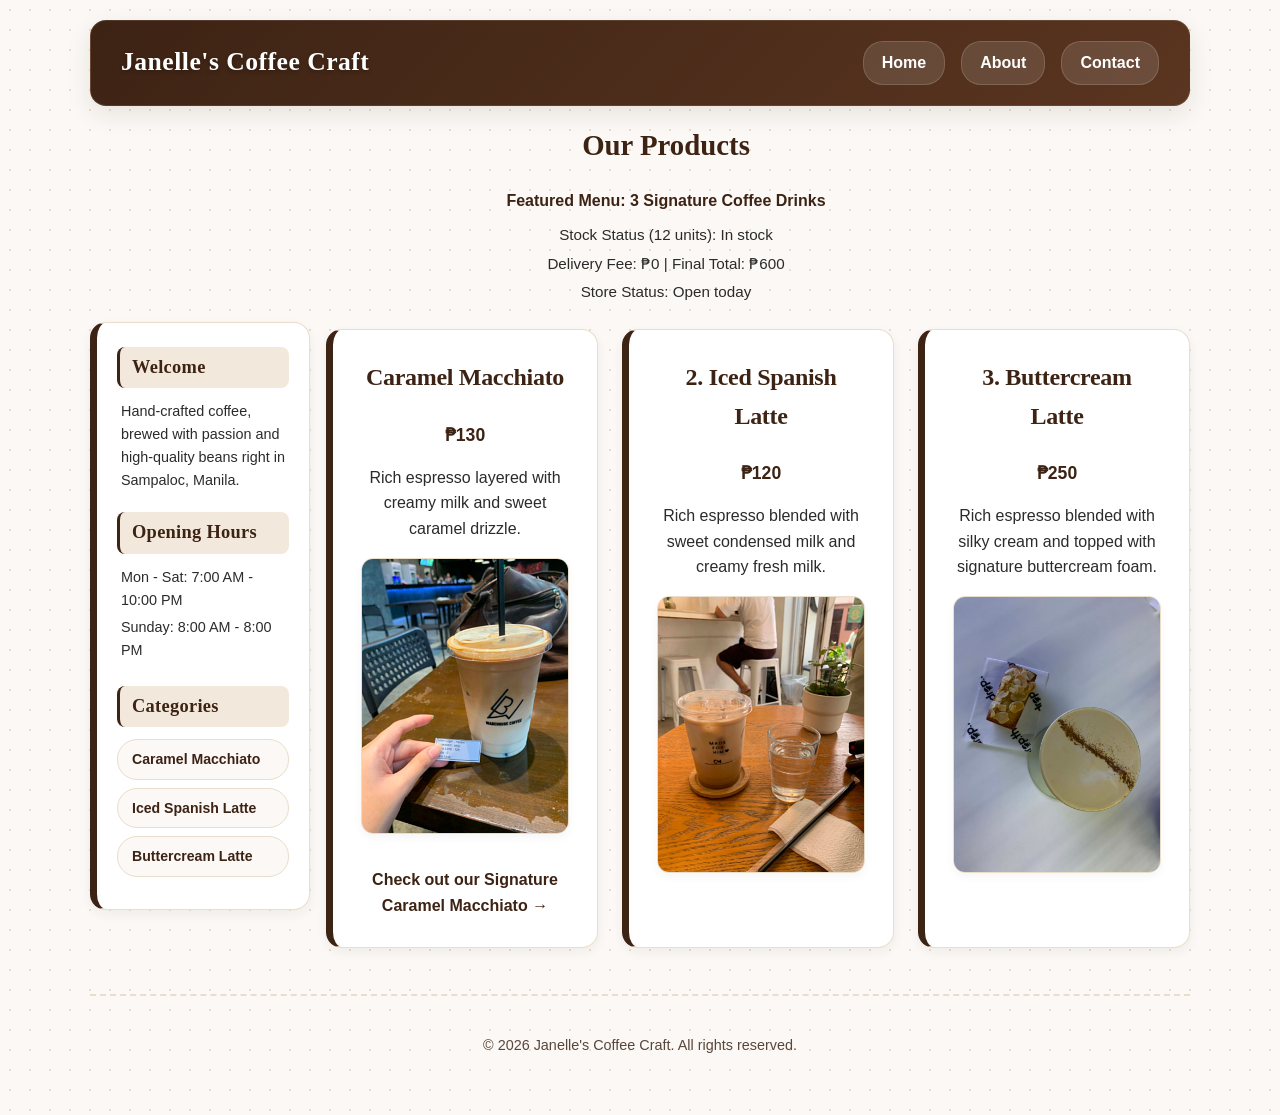
<file: index.html>
<!DOCTYPE html>
<html lang="en">
<head>
  <meta charset="UTF-8">
  <meta name="viewport" content="width=device-width, initial-scale=1.0">
  <title>Janelle's Coffee Craft - Home</title>
  <link rel="stylesheet" href="style.css">
</head>
<body>

  <div class="page">

    <!-- Grid Area: masthead -->
    <header class="site-header">
      <h1><a href="index.html" id="guide-title">Janelle's Coffee Craft</a></h1>
      <nav>
        <ul>
          <li><a href="index.html">Home</a></li>
          <li><a href="about.html">About</a></li>
          <li><a href="contact.html">Contact</a></li>
        </ul>
      </nav>
    </header>

    <!-- Grid Area: side (Direct child of .page) -->
    <aside style="margin-top: 0;">
      <div class="aside-welcome">
        <h3>Welcome</h3>
        <p>Hand-crafted coffee, brewed with passion and high-quality beans right in Sampaloc, Manila.</p>
      </div>

      <h3>Opening Hours</h3>
      <p>Mon - Sat: 7:00 AM - 10:00 PM</p>
      <p>Sunday: 8:00 AM - 8:00 PM</p>

      <h3>Categories</h3>
      <ul>
        <li><a href="#">Caramel Macchiato</a></li>
        <li><a href="#">Iced Spanish Latte</a></li>
        <li><a href="#">Buttercream Latte</a></li>
      </ul>
    </aside>

    <!-- Grid Area: main -->
    <main>
      <!-- Perfectly centered relative to the product cards by offsetting the sidebar width -->
      <div style="text-align: center; margin-bottom: 25px; margin-left: -110px;">
        <h2 class="section-title">Our Products</h2>

        <!-- JS Computed Calculation Display -->
        <p id="review-count" style="font-weight: bold; color: var(--brand-color); text-align: center; margin-bottom: 10px;"></p>

        <!-- Activity 8.4 Decision Outputs -->
        <div style="text-align: center; font-size: 0.95rem;">
          <p id="stock-status" style="margin: 4px 0;"></p>
          <p id="delivery-check" style="margin: 4px 0;"></p>
          <p id="shop-status-note" style="margin: 4px 0;"></p>
        </div>
      </div>

      <!-- Flexbox container for side-by-side product cards -->
      <div class="product-grid">

        <!-- Coffee Item 1 -->
        <div class="product-card">
          <h3>Caramel Macchiato</h3>
          <p class="product-price">₱130</p>
          <p>Rich espresso layered with creamy milk and sweet caramel drizzle.</p>
          <a href="products/caramel-macchiato.html">
            <img src="coffee1.jpg" alt="Caramel Macchiato" width="280"><br><br>
            <b>Check out our Signature Caramel Macchiato &rarr;</b>
          </a>
        </div>

        <!-- Coffee Item 2 -->
        <div class="product-card">
          <h3>2. Iced Spanish Latte</h3>
          <p class="product-price">₱120</p>
          <p>Rich espresso blended with sweet condensed milk and creamy fresh milk.</p>
          <img src="coffee2.jpg" alt="Iced Spanish Latte" width="280">
        </div>

        <!-- Coffee Item 3 -->
        <div class="product-card">
          <h3>3. Buttercream Latte</h3>
          <p class="product-price">₱250</p>
          <p>Rich espresso blended with silky cream and topped with signature buttercream foam.</p>
          <img src="coffee3.jpg" alt="Buttercream Latte" width="280">
        </div>

      </div>

    </main>

    <!-- Grid Area: foot -->
    <footer>
      <p id="footer-copyright">&copy; 2026 Janelle's Coffee Craft. All rights reserved.</p>
    </footer>

  </div>

  <!-- Activity 8.2 / 8.4 Linked Script -->
  <script src="script.js"></script>
</body>
</html>
</file>
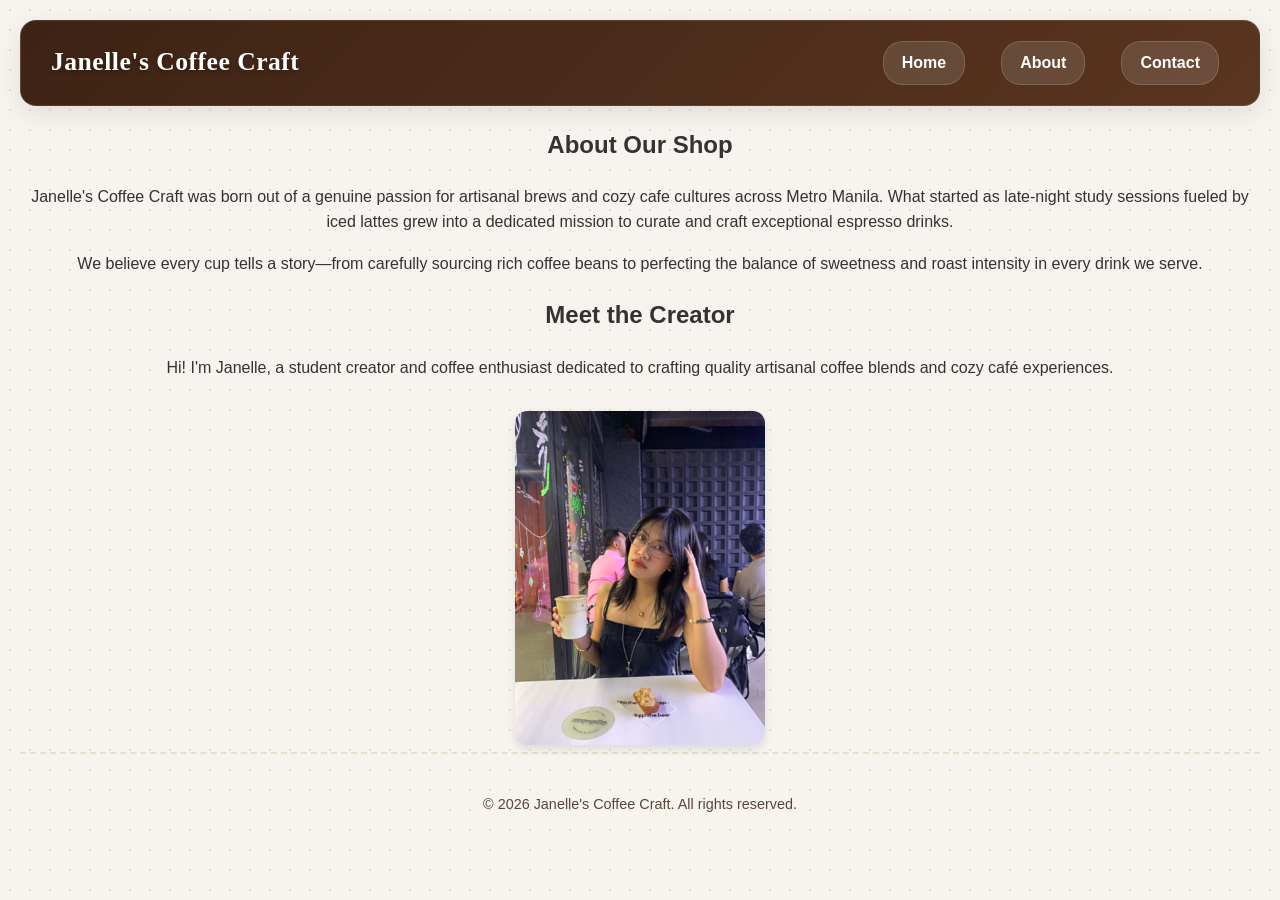
<file: about.html>
<!DOCTYPE html>
<html lang="en">
<head>
  <meta charset="UTF-8">
  <meta name="viewport" content="width=device-width, initial-scale=1.0">
  <title>Janelle's Coffee Craft - About</title>
  <link rel="stylesheet" href="style.css">
  <style>
    body {
      font-family: Arial, sans-serif;
      background-color: #f7f3ef;
      color: #333333;
      text-align: center;
      margin: 0;
      padding: 20px;
    }

    nav a {
      color: #ffffff !important;
      font-weight: bold;
      text-decoration: none;
      margin: 0 10px;
    }

    nav a:hover {
      color: #d4c3b3 !important;
    }

    /* Task 5.2 requirement: Accessible focus state for links */
    a:focus {
      outline: 3px solid #4a2c2a;
      outline-offset: 2px;
    }

    main {
      max-width: 650px;
      margin: 0 auto;
      text-align: center;
    }

    .profile-img {
      width: 250px;
      height: auto;
      border-radius: 12px;
      margin-top: 15px;
      box-shadow: 0 4px 10px rgba(0, 0, 0, 0.1);
    }
  </style>
</head>
<body>

  <header>
    <h1 id="guide-title" style="color: #ffffff;">Janelle's Coffee Craft</h1>
    <nav style="color: #ffffff;">
      <ul>
        <li><a href="index.html" style="color: #ffffff;">Home</a></li>
        <li><a href="about.html" style="color: #ffffff;">About</a></li>
        <li><a href="contact.html" style="color: #ffffff;">Contact</a></li>
      </ul>
    </nav>
  </header>

  <main>
    <h2>About Our Shop</h2>
    <p>Janelle's Coffee Craft was born out of a genuine passion for artisanal brews and cozy cafe cultures across Metro Manila. What started as late-night study sessions fueled by iced lattes grew into a dedicated mission to curate and craft exceptional espresso drinks.</p>
    
    <p>We believe every cup tells a story—from carefully sourcing rich coffee beans to perfecting the balance of sweetness and roast intensity in every drink we serve.</p>

    <h2>Meet the Creator</h2>
    <p>Hi! I'm Janelle, a student creator and coffee enthusiast dedicated to crafting quality artisanal coffee blends and cozy café experiences.</p>

    <img src="profile.jpg" alt="Janelle - Creator of Janelle's Coffee Craft" class="profile-img">
  </main>

  <footer>
    <p id="footer-copyright">&copy; 2026 Janelle's Coffee Craft. All rights reserved.</p>
  </footer>

  <!-- Linked script for Activity 8.2 -->
  <script src="script.js"></script>
</body>
</html>
</file>
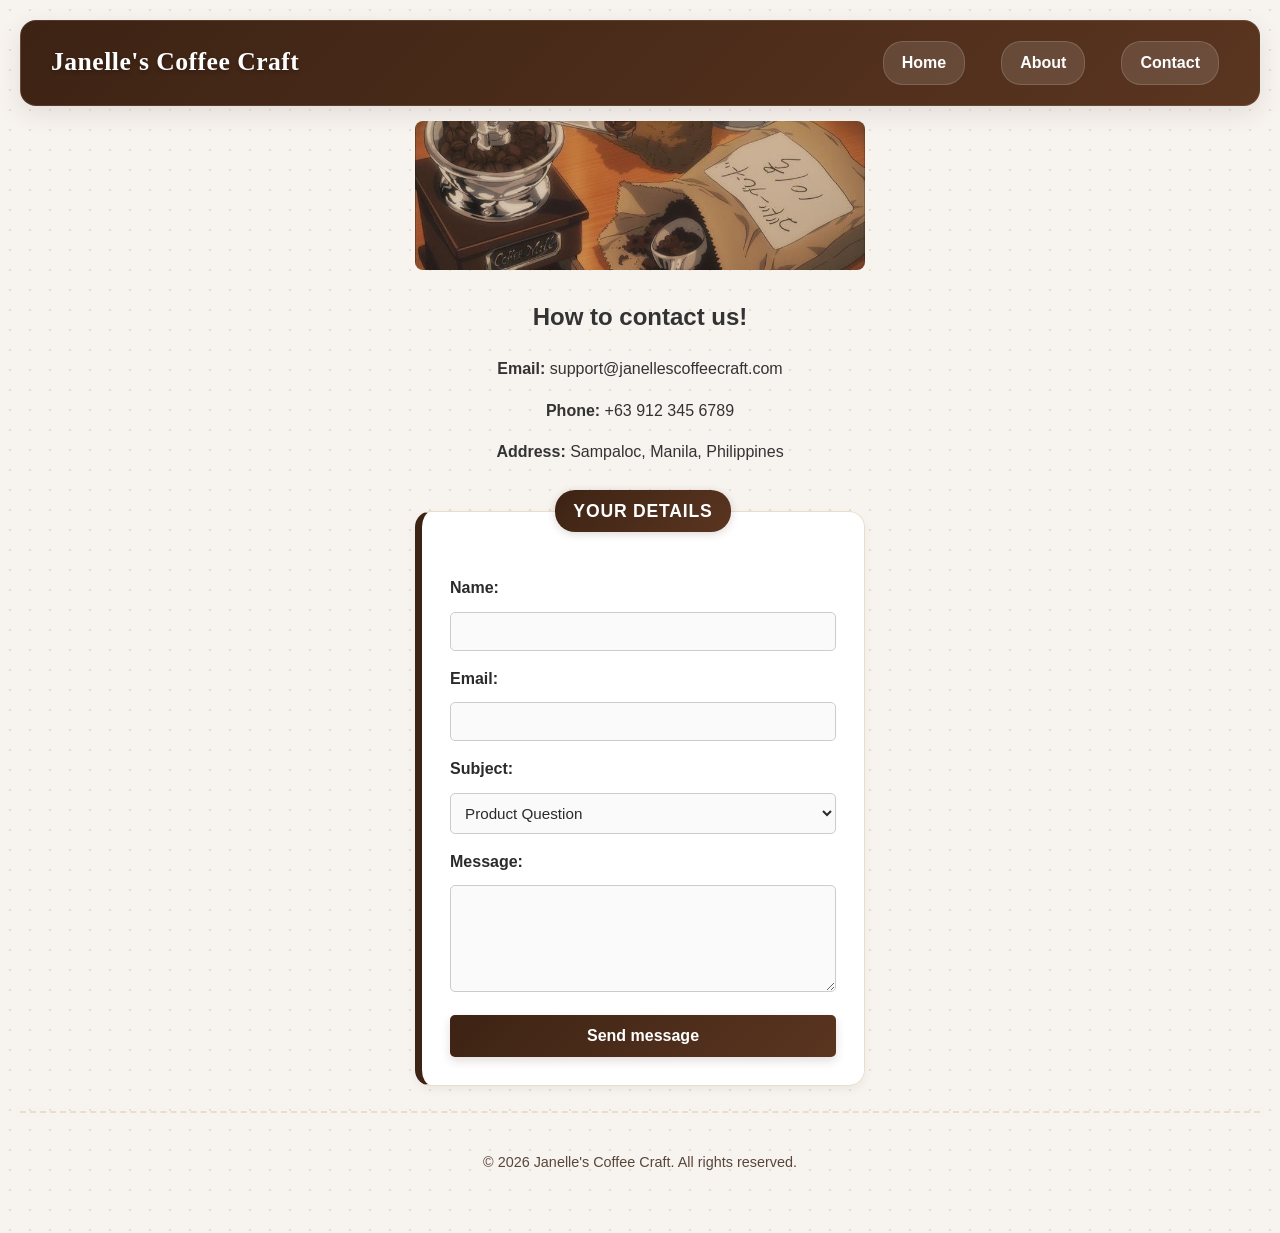
<file: contact.html>
<!DOCTYPE html>
<html lang="en">
<head>
  <meta charset="UTF-8">
  <meta name="viewport" content="width=device-width, initial-scale=1.0">
  <title>Janelle's Coffee Craft - Contact</title>
  <link rel="stylesheet" href="style.css">
  <style>
    /* Body & Page Colors */
    body {
      font-family: Arial, sans-serif;
      background-color: #f7f3ef;
      color: #333333;
      text-align: center;
      margin: 0;
      padding: 20px;
    }

    /* Navigation Links */
    nav a {
      color: #ffffff !important;
      font-weight: bold;
      text-decoration: none;
      margin: 0 10px;
    }

    nav a:hover {
      color: #d4c3b3 !important;
    }

    /* Form Card Container */
    form {
      max-width: 450px;
      margin: 25px auto;
      text-align: left;
    }

    fieldset {
      background-color: #ffffff;
      border: 2px solid #d7c4b7;
      border-radius: 10px;
      padding: 20px 25px;
      box-shadow: 0 4px 10px rgba(0, 0, 0, 0.05);
    }

    legend {
      font-weight: bold;
      color: #4a2c2a;
      padding: 0 8px;
      font-size: 1.1rem;
    }

    /* Input Fields & Dropdown */
    input[type="text"],
    input[type="email"],
    select,
    textarea {
      width: 100%;
      padding: 10px;
      margin-top: 5px;
      margin-bottom: 15px;
      border: 1px solid #ccc;
      border-radius: 5px;
      box-sizing: border-box;
      background-color: #fafafa;
    }

    /* Accessible Focus State for Keyboard Users (Task 5.2 requirement) */
    input:focus,
    select:focus,
    textarea:focus,
    button:focus {
      border-color: #4a2c2a;
      outline: 3px solid #4a2c2a;
      outline-offset: 2px;
      background-color: #ffffff;
    }

    /* Submit Button */
    button[type="submit"] {
      width: 100%;
      background-color: #4a2c2a;
      color: #ffffff;
      padding: 12px;
      border: none;
      border-radius: 5px;
      font-size: 1rem;
      font-weight: bold;
      cursor: pointer;
    }

    button[type="submit"]:hover {
      background-color: #6b3e3b;
    }
  </style>
</head>
<body>

  <header>
    <h1 id="guide-title" style="color: #ffffff;">Janelle's Coffee Craft</h1>
    <nav style="color: #ffffff;">
      <ul>
        <li><a href="index.html" style="color: #ffffff;">Home</a></li>
        <li><a href="about.html" style="color: #ffffff;">About</a></li>
        <li><a href="contact.html" style="color: #ffffff;">Contact</a></li>
      </ul>
    </nav>
  </header>

  <main>
    <img src="contact-banner.jpg" alt="Anime coffee bean grinder aesthetic banner" width="450" style="height: auto; border-radius: 8px; margin-top: 15px;">

    <h2>How to contact us!</h2>

    <p><strong>Email:</strong> support@janellescoffeecraft.com</p>
    <p><strong>Phone:</strong> +63 912 345 6789</p>
    <p><strong>Address:</strong> Sampaloc, Manila, Philippines</p>

    <form action="contact.html" method="get">
      <fieldset>
        <legend>Your details</legend>

        <label for="user-name">Name:</label>
        <input type="text" id="user-name" name="user-name" required>

        <label for="user-email">Email:</label>
        <input type="email" id="user-email" name="user-email" required>

        <label for="subject">Subject:</label>
        <select id="subject" name="subject">
          <option value="product-question">Product Question</option>
          <option value="order-status">Order Status</option>
          <option value="wholesale-inquiry">Wholesale Enquiry</option>
          <option value="something-else">Something Else</option>
        </select>

        <label for="message">Message:</label>
        <textarea id="message" name="message" rows="5" required></textarea>

        <button type="submit">Send message</button>
      </fieldset>
    </form>
  </main>

  <footer>
    <p id="footer-copyright">&copy; 2026 Janelle's Coffee Craft. All rights reserved.</p>
  </footer>

  <!-- Linked script for Activity 8.2 -->
  <script src="script.js"></script>
</body>
</html>
</file>
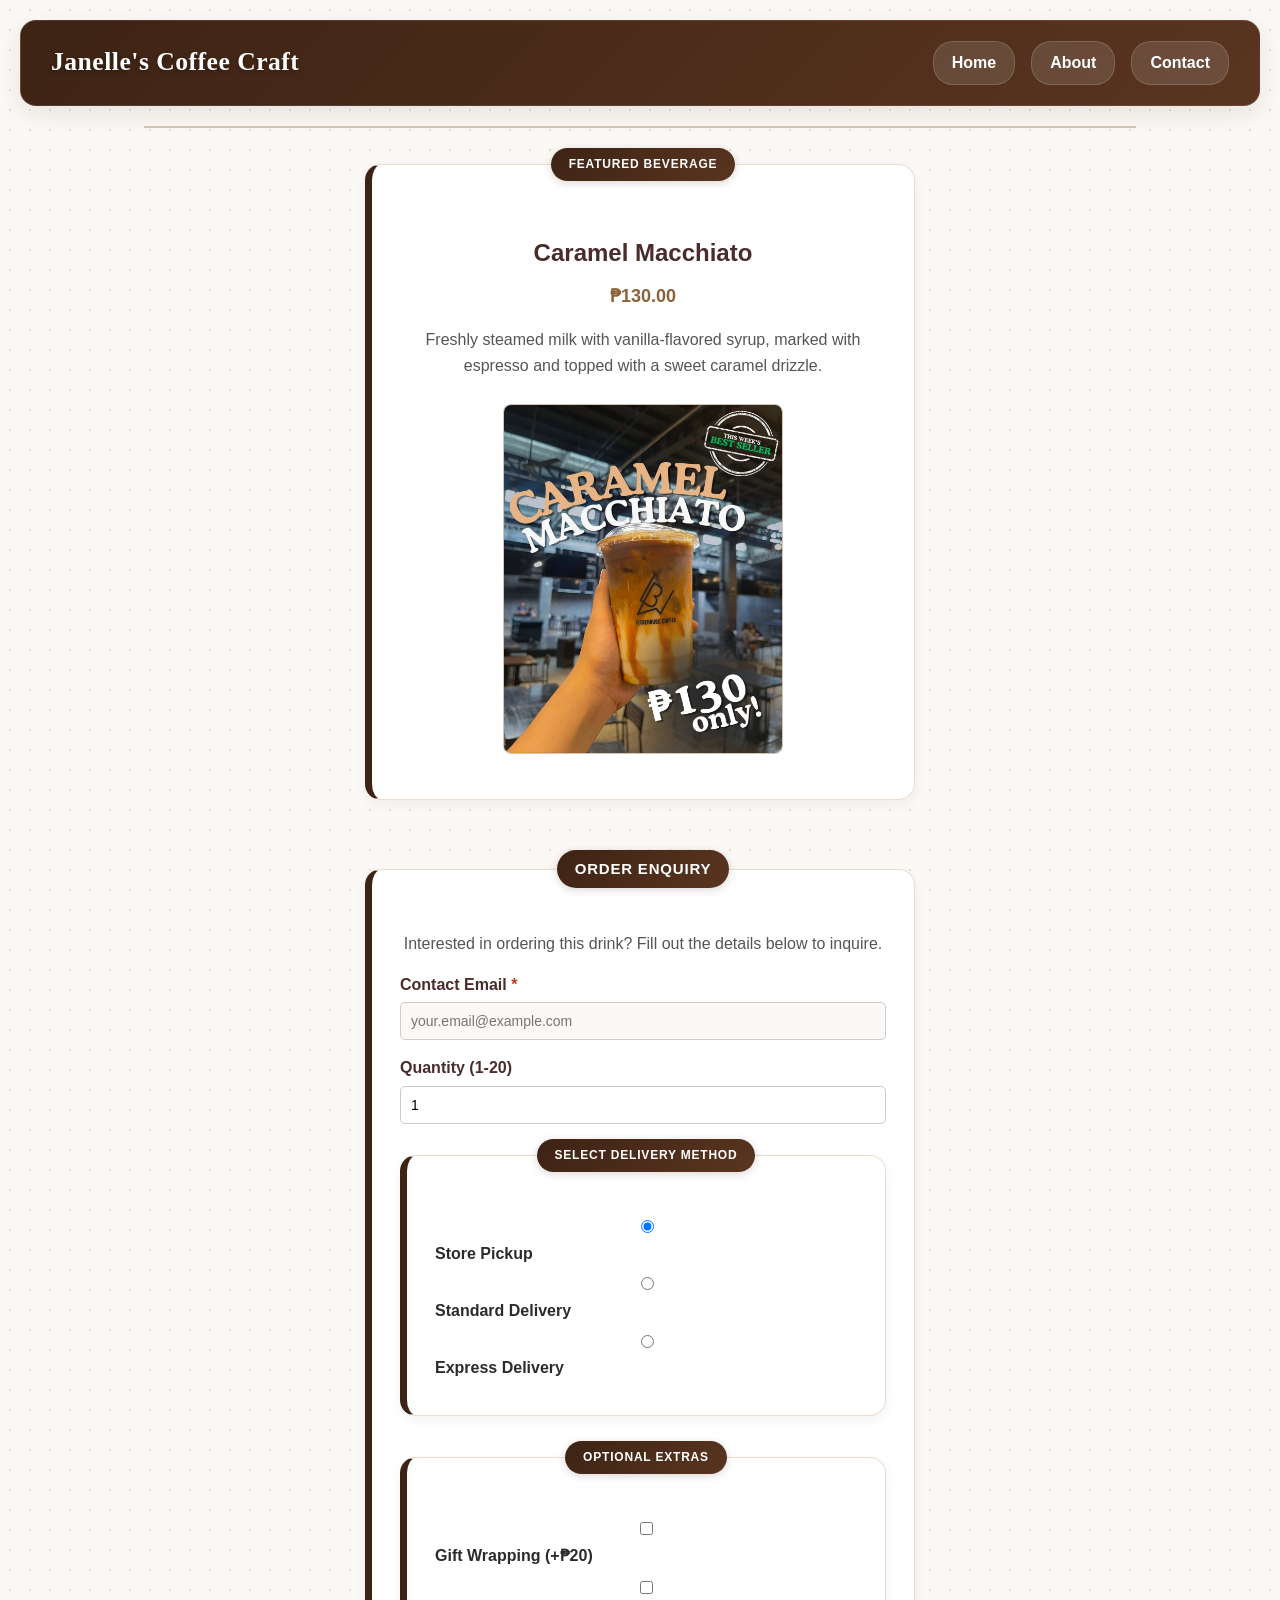
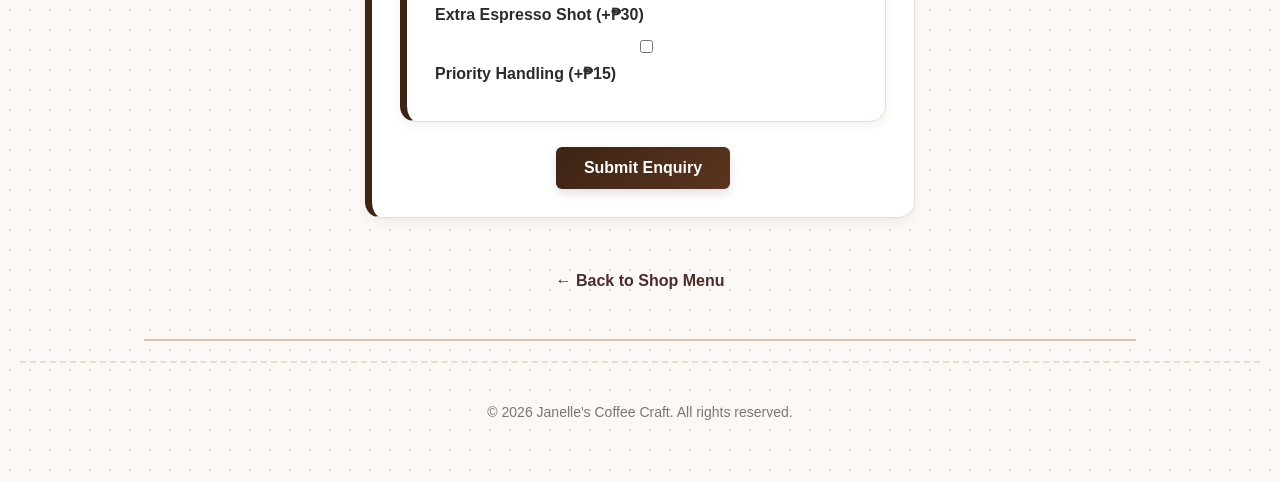
<file: products/caramel-macchiato.html>
<!DOCTYPE html>
<html lang="en">
<head>
  <meta charset="UTF-8">
  <meta name="viewport" content="width=device-width, initial-scale=1.0">
  <title>Caramel Macchiato - Janelle's Coffee Craft</title>
  <link rel="stylesheet" href="../style.css">
  <style>
    /* Task 5.2 Accessibility Focus Rules */
    input:focus,
    select:focus,
    textarea:focus,
    button:focus,
    a:focus {
      outline: 3px solid #4a2c2a;
      outline-offset: 2px;
    }

    nav ul {
      list-style: none;
      padding: 0;
      margin: 0;
    }

    nav li {
      display: inline-block;
      margin: 0 5px;
    }
  </style>
</head>
<body bgcolor="#f7f3ef" text="#333333" link="#4a2c2a" vlink="#4a2c2a" alink="#a0522d" align="center" style="font-family: Arial, sans-serif; margin: 0; padding: 20px;">

  <!-- Navigation Bar (Using ../ to go up one level) -->
  <header>
    <h1 style="color: #4a2c2a; margin-bottom: 5px;">Janelle's Coffee Craft</h1>
    <nav>
      <ul>
        <li><a href="../index.html" style="font-weight: bold; text-decoration: none;">Home</a></li>
        <li><a href="../about.html" style="font-weight: bold; text-decoration: none;">About</a></li>
        <li><a href="../contact.html" style="font-weight: bold; text-decoration: none;">Contact</a></li>
      </ul>
    </nav>
  </header>

  <hr width="80%" color="#d4c3b3" style="margin: 20px auto;">

  <main style="max-width: 600px; margin: 0 auto;">

    <!-- Product Showcase -->
    <table align="center" border="0" cellpadding="0" cellspacing="0" style="max-width: 550px; width: 100%; margin-bottom: 25px;">
      <tr>
        <td>
          <fieldset style="background-color: #ffffff; border: 2px solid #8c6239; border-radius: 10px; padding: 20px; text-align: center;">
            <legend style="background-color: #4a2c2a; color: #ffffff; padding: 4px 12px; border-radius: 15px; font-weight: bold;">Featured Beverage</legend>
            
            <h2 style="color: #4a2c2a; margin: 10px 0;">Caramel Macchiato</h2>
            <p style="color: #8c6239; font-weight: bold; font-size: 18px; margin: 5px 0;">₱130.00</p>
            <p style="color: #555555; line-height: 1.6;">Freshly steamed milk with vanilla-flavored syrup, marked with espresso and topped with a sweet caramel drizzle.</p>
            
            <img src="../caramel.jpg" alt="Caramel Macchiato Poster" width="280" style="border-radius: 8px; border: 1px solid #d4c3b3; margin: 10px 0;">
          </fieldset>
        </td>
      </tr>
    </table>

    <!-- ORDER ENQUIRY FORM -->
    <form action="caramel-macchiato.html" method="get">
      <table align="center" border="0" cellpadding="0" cellspacing="0" style="max-width: 550px; width: 100%;">
        <tr>
          <td>
            <fieldset style="background-color: #ffffff; border: 2px solid #8c6239; border-radius: 10px; padding: 25px; text-align: left;">
              <legend style="background-color: #4a2c2a; color: #ffffff; padding: 6px 15px; border-radius: 20px; font-weight: bold; font-size: 15px;">Order Enquiry</legend>

              <p style="color: #555555; margin-top: 0; margin-bottom: 15px;">Interested in ordering this drink? Fill out the details below to inquire.</p>

              <!-- Required Contact Email -->
              <label for="enquiry-email" style="color: #4a2c2a; font-weight: bold; display: block; margin-bottom: 5px;">Contact Email <span style="color: #c0392b;">*</span></label>
              <input type="email" id="enquiry-email" name="enquiry-email" required placeholder="your.email@example.com" style="width: 100%; padding: 10px; border: 1px solid #ccc; border-radius: 5px; box-sizing: border-box; margin-bottom: 15px; font-size: 14px;">

              <!-- Quantity Input -->
              <label for="order-quantity" style="color: #4a2c2a; font-weight: bold; display: block; margin-bottom: 5px;">Quantity (1-20)</label>
              <input type="number" id="order-quantity" name="order-quantity" min="1" max="20" value="1" style="width: 100%; padding: 10px; border: 1px solid #ccc; border-radius: 5px; box-sizing: border-box; margin-bottom: 15px; font-size: 14px;">

              <!-- Delivery Method (Radio buttons inside fieldset with legend) -->
              <fieldset style="border: 1px solid #d4c3b3; border-radius: 6px; padding: 12px 15px; margin-bottom: 15px;">
                <legend style="color: #4a2c2a; font-weight: bold; padding: 0 5px;">Select Delivery Method</legend>
                
                <div>
                  <input type="radio" id="delivery-pickup" name="delivery-method" value="pickup" checked>
                  <label for="delivery-pickup" style="margin-right: 15px; cursor: pointer;">Store Pickup</label>
                </div>
                
                <input type="radio" id="delivery-standard" name="delivery-method" value="standard">
                <label for="delivery-standard" style="margin-right: 15px; cursor: pointer;">Standard Delivery</label>
                
                <input type="radio" id="delivery-express" name="delivery-method" value="express">
                <label for="delivery-express" style="cursor: pointer;">Express Delivery</label>
              </fieldset>

              <!-- Optional Extras (Checkboxes sharing one name) -->
              <fieldset style="border: 1px solid #d4c3b3; border-radius: 6px; padding: 12px 15px; margin-bottom: 20px;">
                <legend style="color: #4a2c2a; font-weight: bold; padding: 0 5px;">Optional Extras</legend>
                
                <div style="margin-bottom: 8px;">
                  <input type="checkbox" id="extra-giftwrap" name="optional-extras" value="giftwrap">
                  <label for="extra-giftwrap" style="cursor: pointer;">Gift Wrapping (+₱20)</label>
                </div>
                
                <div style="margin-bottom: 8px;">
                  <input type="checkbox" id="extra-shot" name="optional-extras" value="extra-espresso">
                  <label for="extra-shot" style="cursor: pointer;">Extra Espresso Shot (+₱30)</label>
                </div>
                
                <div>
                  <input type="checkbox" id="extra-handling" name="optional-extras" value="priority-handling">
                  <label for="extra-handling" style="cursor: pointer;">Priority Handling (+₱15)</label>
                </div>
              </fieldset>

              <!-- Submit Button -->
              <div align="center">
                <button type="submit" style="background-color: #4a2c2a; color: #ffffff; border: none; padding: 12px 28px; font-size: 16px; font-weight: bold; border-radius: 6px; cursor: pointer;">Submit Enquiry</button>
              </div>

            </fieldset>
          </td>
        </tr>
      </table>
    </form>

    <br>
    <a href="../index.html" style="color: #4a2c2a; font-weight: bold; text-decoration: none;">&larr; Back to Shop Menu</a>

  </main>

  <br><hr width="80%" color="#d4c3b3" style="margin: 20px auto;">

  <footer>
    <p style="color: #777777; font-size: 14px;">&copy; 2026 Janelle's Coffee Craft. All rights reserved.</p>
  </footer>

  <script src="../script.js"></script>
</body>
</html>
</file>
<file: style.css>
/* ==========================================================================
   Activity 5.1 & 5.2: Shop: Create Your Stylesheet
   ==========================================================================
   1. VARIABLES & CREATIVE THEME EXTENSIONS
   ========================================================================== */
:root {
  --brand-color: #3d2314;       /* Main Brand Colour (Deep Roast Espresso) */
  --brand-medium: #5a3520;     /* Warm Mocha */
  --accent-gold: #c8963e;      /* Creamy Caramel Accent */
  --dark-ink: #2b2b2b;          /* Dark Ink Body Text */
  --muted-grey: #59463b;       /* Muted Grey Text (Passes >= 4.5:1 Contrast) */
  --light-bg: #fbf8f5;         /* Soft Cream Background */
  --white: #ffffff;
  --card-border: #e8decb;
  --shadow-sm: 0 4px 12px rgba(61, 35, 20, 0.06);
  --shadow-md: 0 8px 24px rgba(61, 35, 20, 0.1);
  --accent-foam: #f2e9dc;      /* Subtitle/Highlight background */
}

/* ==========================================================================
   2. BASE STYLES & ACCESSIBILITY
   ========================================================================== */
*,
*::before,
*::after {
  box-sizing: border-box;
}

body {
  font-family: 'Segoe UI', Tahoma, Geneva, Verdana, sans-serif;
  line-height: 1.6;
  color: var(--dark-ink);
  background-color: var(--light-bg);
  background-image: radial-gradient(var(--card-border) 0.8px, transparent 0.8px);
  background-size: 20px 20px;
  margin: 0;
  padding: 20px;
}

a {
  color: var(--brand-color);
  text-decoration: none;
  transition: all 0.2s ease;
}

a:hover {
  color: var(--accent-gold);
}

/* Accessible Keyboard Focus State (Uses Brand Color Variable) */
a:focus,
button:focus,
input:focus,
select:focus,
textarea:focus {
  outline: 3px solid var(--brand-color) !important;
  outline-offset: 3px !important;
}

/* ==========================================================================
   3. LAYOUT REGIONS & FLEXBOX HEADER (Activity 6.1)
   ========================================================================== */
.site-header,
header {
  display: flex !important;
  justify-content: space-between !important;
  align-items: center !important;
  background: linear-gradient(135deg, var(--brand-color) 0%, var(--brand-medium) 100%) !important;
  color: var(--white) !important;
  padding: 20px 30px !important;
  border-radius: 16px;
  box-shadow: var(--shadow-md);
  max-width: 100% !important;
  margin: 0;
  border: 1px solid rgba(255, 255, 255, 0.1);
}

/* Far Left: Shop Name */
header h1,
.site-header h1 {
  color: var(--white) !important;
  font-family: 'Georgia', serif !important;
  font-size: 1.6rem !important;
  letter-spacing: 0.5px;
  margin: 0 !important;
  text-decoration: none !important;
  text-shadow: 0 2px 4px rgba(0, 0, 0, 0.3);
  text-align: left !important;
}

header h1 a,
.site-header h1 a {
  color: var(--white) !important;
  text-decoration: none !important;
}

/* Far Right: Nav Flex Container */
nav {
  margin: 0 !important;
  width: auto !important;
}

.site-header nav ul,
header nav ul {
  display: flex !important;
  gap: 16px !important; /* Flexbox gap used for link spacing */
  list-style: none !important;
  padding: 0 !important;
  margin: 0 !important;
  align-items: center !important;
}

/* Removed display: inline-block on li; Flexbox replaces it */
.site-header nav li,
header nav li {
  display: block !important; 
  margin: 0 !important;
}

nav a {
  color: var(--white) !important;
  font-weight: 600;
  padding: 8px 18px;
  border-radius: 20px;
  background-color: rgba(255, 255, 255, 0.12);
  border: 1px solid rgba(255, 255, 255, 0.15);
  display: inline-block;
  text-decoration: none !important;
  transition: all 0.25s ease;
  white-space: nowrap;
}

nav a:hover {
  background-color: var(--accent-gold) !important;
  color: var(--white) !important;
  transform: translateY(-2px);
  box-shadow: 0 4px 10px rgba(200, 150, 62, 0.3);
}

/* Centered Banner/Call-to-Action (Lesson 6.4: Flexbox Centering) */
.hero-banner,
.cta-banner {
  display: flex !important;
  justify-content: center !important;
  align-items: center !important;
  min-height: 120px;
  background: var(--brand-color);
  color: var(--white);
  border-radius: 12px;
  margin: 20px auto;
  padding: 20px;
  text-align: center !important;
  box-shadow: var(--shadow-sm);
}

main, 
section, 
article, 
div:not(nav div) {
  max-width: 900px;
  margin-left: auto;
  margin-right: auto;
  text-align: center;
}

h1, h2, h3, h4, p, span, li {
  text-align: center;
}

.section-title {
  color: var(--brand-color);
  font-family: 'Georgia', serif;
  font-size: 1.8rem;
  margin-top: 0;
  margin-bottom: 20px;
  text-align: center;
}

footer {
  text-align: center !important;
  padding: 24px;
  color: var(--muted-grey);
  font-size: 0.9rem;
  border-top: 2px dashed var(--card-border);
  margin-top: 40px;
}

/* ==========================================================================
   4. COMPONENTS (Product Cards & Content Cards Border Styling)
   ========================================================================== */
.product-grid {
  display: flex !important;
  flex-wrap: wrap !important;
  gap: 24px !important;
  justify-content: center !important;
  max-width: 900px;
  margin: 0 auto 30px auto;
}

.product-card,
.place-card,
fieldset {
  position: relative;
  background-color: var(--white) !important;
  border: 1px solid var(--card-border) !important;
  border-left: 7px solid var(--brand-color) !important; /* Thick brand color left border */
  border-radius: 16px !important;
  padding: 28px !important;
  margin: 0 auto 25px auto !important;
  max-width: 650px;
  box-shadow: var(--shadow-sm);
  transition: transform 0.25s ease, box-shadow 0.25s ease, border-left-color 0.25s ease;
  overflow: hidden;
  text-align: center !important;
}

.product-card {
  flex: 1 1 240px !important; /* Grows to fill space, shrinks as needed, wraps at ~240px */
  margin: 0 !important;       /* Uses flex gap spacing instead of vertical margins */
  max-width: 100%;
}

/* Hover Effect: Border changes to gold accent */
.product-card:hover,
.place-card:hover,
fieldset:hover {
  transform: translateY(-3px);
  box-shadow: var(--shadow-md);
  border-left-color: var(--accent-gold) !important;
}

/* Product Card Typography */
.product-card h2, 
.product-card h3,
.place-card h2, 
.place-card h3 {
  margin-top: 0;
  color: var(--brand-color) !important;
  font-family: 'Georgia', serif;
  font-size: 1.5rem;
  letter-spacing: -0.3px;
}

.product-card img,
.place-card img {
  max-width: 100%;
  height: auto;
  border-radius: 12px;
  border: 1px solid var(--card-border);
  box-shadow: 0 4px 10px rgba(0, 0, 0, 0.04);
}

.product-price {
  font-weight: bold;
  color: var(--brand-color);
  font-size: 1.1rem;
  margin: 8px 0;
}

/* Product Badge (e.g., TOP CHOICE tag) */
.product-card .badge,
.badge {
  display: inline-block;
  background-color: var(--brand-color);
  color: var(--white);
  font-size: 0.75rem;
  font-weight: 700;
  text-transform: uppercase;
  letter-spacing: 1px;
  padding: 4px 14px;
  border-radius: 20px;
  margin-bottom: 12px;
}

/* ==========================================================================
   5. CONTACT FORM STYLES (Activity 5.2)
   ========================================================================== */
/* Styled Legend using Brand Gradient */
legend {
  background: linear-gradient(135deg, var(--brand-color), var(--brand-medium)) !important;
  color: var(--white) !important;
  padding: 7px 18px !important;
  border-radius: 20px !important;
  font-weight: bold;
  font-size: 12px;
  letter-spacing: 0.8px;
  text-transform: uppercase;
  box-shadow: 0 2px 8px rgba(61, 35, 20, 0.18);
  margin-bottom: 15px;
}

form label {
  display: block;
  margin-bottom: 6px;
  font-weight: 600;
  color: var(--dark-ink);
  text-align: left !important;
}

input[type="text"],
input[type="email"],
input[type="tel"],
textarea,
select {
  width: 100%;
  padding: 12px 16px;
  border: 1.5px solid var(--card-border);
  border-radius: 10px;
  margin-bottom: 18px;
  font-family: inherit;
  font-size: 0.95rem;
  color: var(--dark-ink);
  background-color: var(--light-bg);
  transition: border-color 0.2s ease, box-shadow 0.2s ease, background-color 0.2s ease;
}

input[type="text"]:focus,
input[type="email"]:focus,
input[type="tel"]:focus,
textarea:focus,
select:focus {
  background-color: var(--white);
  border-color: var(--brand-color) !important;
  box-shadow: 0 0 0 3px rgba(61, 35, 20, 0.12);
}

/* Styled Submit Button & Links */
button[type="submit"],
input[type="submit"],
.btn-link {
  background: linear-gradient(135deg, var(--brand-color), var(--brand-medium));
  color: var(--white) !important;
  border: none;
  padding: 12px 26px;
  border-radius: 20px;
  font-weight: bold;
  font-size: 0.95rem;
  cursor: pointer;
  transition: opacity 0.2s ease, transform 0.2s ease, box-shadow 0.2s ease;
  display: inline-block;
  box-shadow: 0 4px 10px rgba(61, 35, 20, 0.15);
}

button[type="submit"]:hover,
input[type="submit"]:hover,
.btn-link:hover {
  opacity: 0.95;
  transform: translateY(-2px);
  box-shadow: 0 6px 14px rgba(61, 35, 20, 0.25);
  color: var(--white);
}

/* ==========================================================================
   6. PAGE SKELETON GRID (Activity 7.1 & 7.2 Mobile-First Base)
   ========================================================================== */
.page {
  display: grid;
  grid-template-columns: 1fr;
  grid-template-areas:
    "masthead"
    "main"
    "side"
    "foot";
  gap: 16px;
  max-width: 1100px;
  margin: 0 auto;
}

/* Assign Regions to Named Grid Areas */
header,
.site-header { 
  grid-area: masthead; 
}

aside { 
  grid-area: side;
  background-color: var(--white);
  border: 1px solid var(--card-border);
  border-left: 7px solid var(--brand-color) !important;
  border-radius: 16px;
  padding: 24px 20px;
  box-shadow: var(--shadow-sm);
  max-width: 100% !important;
  margin: 0 !important;
  text-align: left !important;
  transition: transform 0.25s ease, box-shadow 0.25s ease, border-left-color 0.25s ease;
}

aside:hover {
  transform: translateY(-3px);
  box-shadow: var(--shadow-md);
  border-left-color: var(--accent-gold) !important;
}

aside h3 {
  text-align: left !important;
  color: var(--brand-color);
  font-family: 'Georgia', serif;
  font-size: 1.15rem;
  margin-top: 0;
  margin-bottom: 12px;
  padding: 6px 12px;
  background-color: var(--accent-foam);
  border-radius: 8px;
  border-left: 3px solid var(--brand-color);
  letter-spacing: 0.3px;
}

aside h3:nth-of-type(n+2) {
  margin-top: 24px;
}

aside p {
  text-align: left !important;
  font-size: 0.9rem;
  color: var(--dark-ink);
  margin: 4px 0;
  padding-left: 4px;
}

.aside-welcome {
  margin-bottom: 20px;
}

aside ul {
  list-style: none;
  padding-left: 0;
  margin: 10px 0 0 0;
}

aside li {
  text-align: left !important;
  margin-bottom: 8px;
}

aside li a {
  display: block;
  padding: 8px 14px;
  background-color: var(--light-bg);
  color: var(--brand-color);
  font-weight: 600;
  font-size: 0.88rem;
  border-radius: 20px;
  border: 1px solid var(--card-border);
  transition: all 0.2s ease;
}

aside li a:hover {
  background-color: var(--brand-color);
  color: var(--white);
  transform: translateX(4px);
  box-shadow: 0 2px 8px rgba(61, 35, 20, 0.15);
}

main { 
  grid-area: main;
  max-width: 100% !important;
  margin: 0 !important;
}

footer { 
  grid-area: foot; 
  max-width: 100% !important;
  margin: 0 !important;
}

/* ==========================================================================
   7. MEDIA QUERIES (Lesson 7.5: Enhance Upward at Desktop Widths)
   ========================================================================== */
@media (min-width: 700px) {
  .page {
    grid-template-columns: 220px 1fr;
    grid-template-areas:
      "masthead masthead"
      "side     main"
      "foot     foot";
  }

  aside {
    margin-top: 200px !important; /* Perfectly aligns sidebar top edge with the 3 coffee product cards */
    align-self: start;
  }
}
</file>
